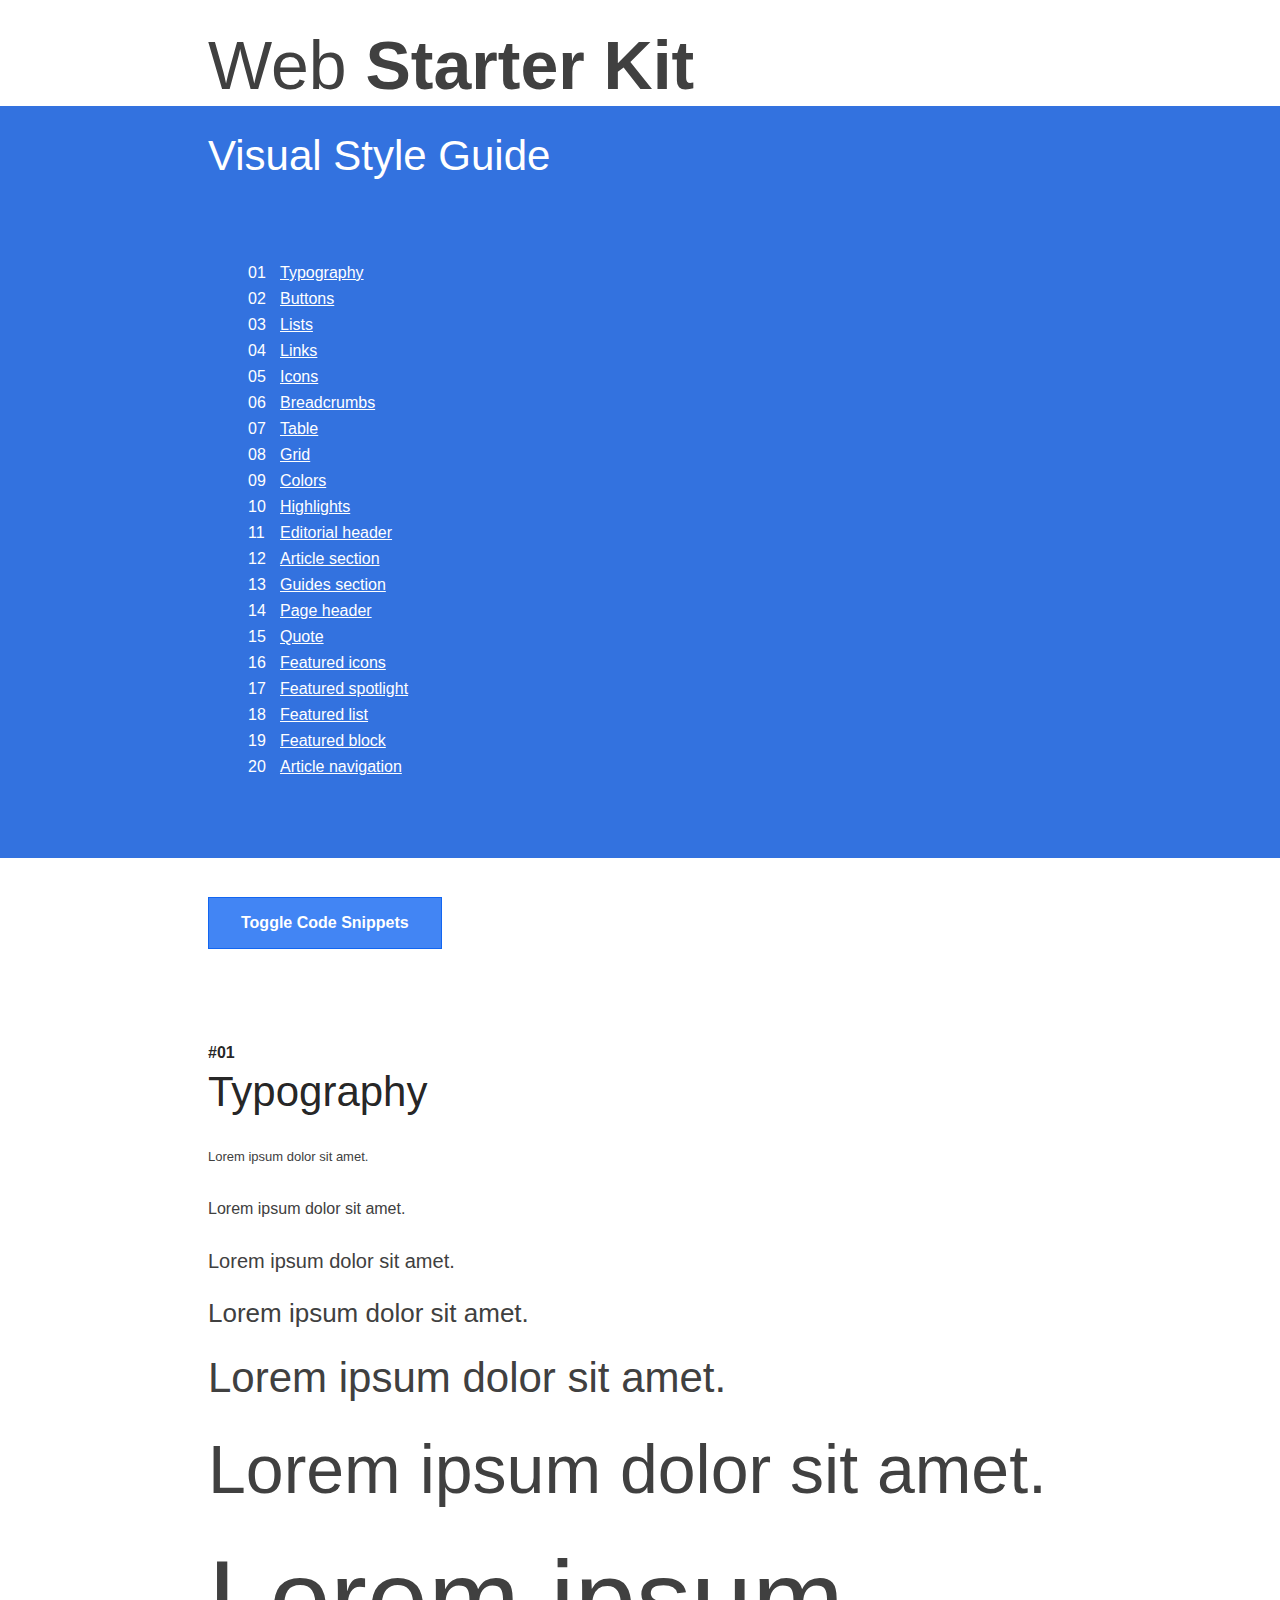
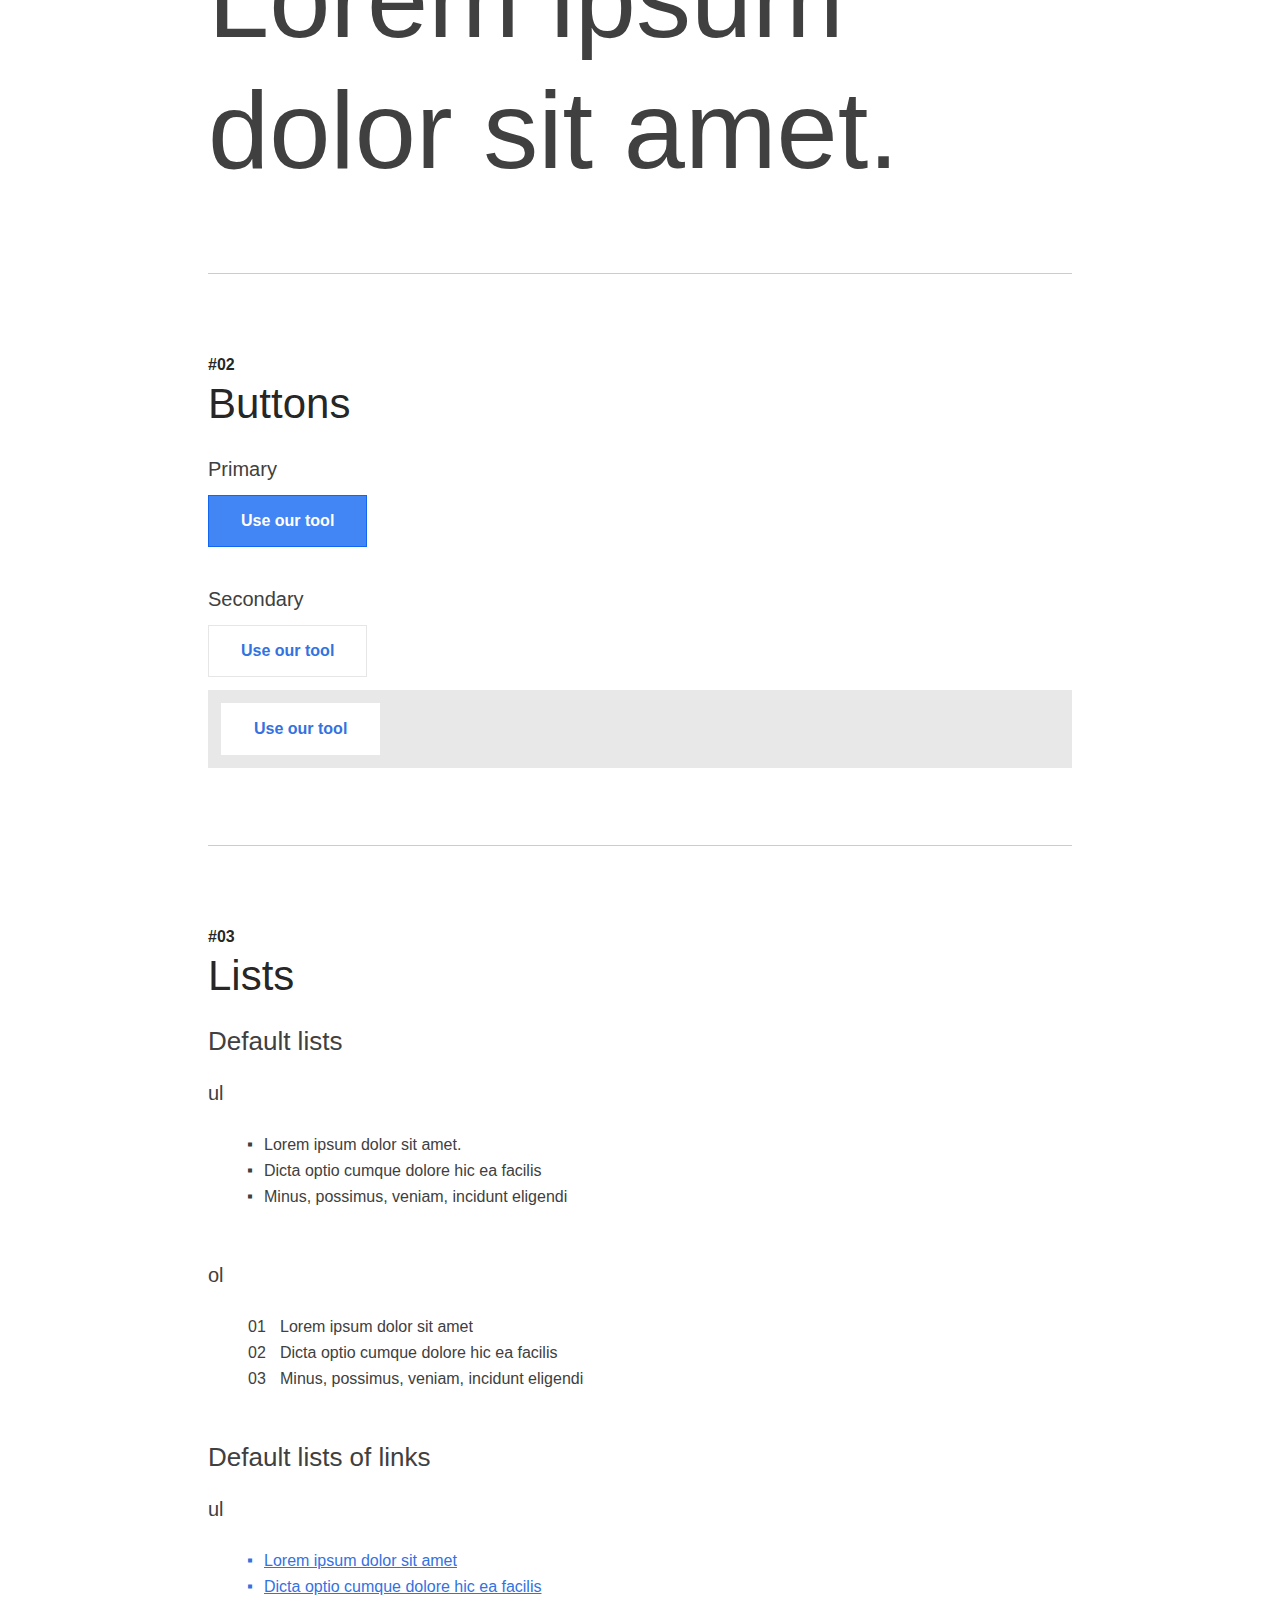
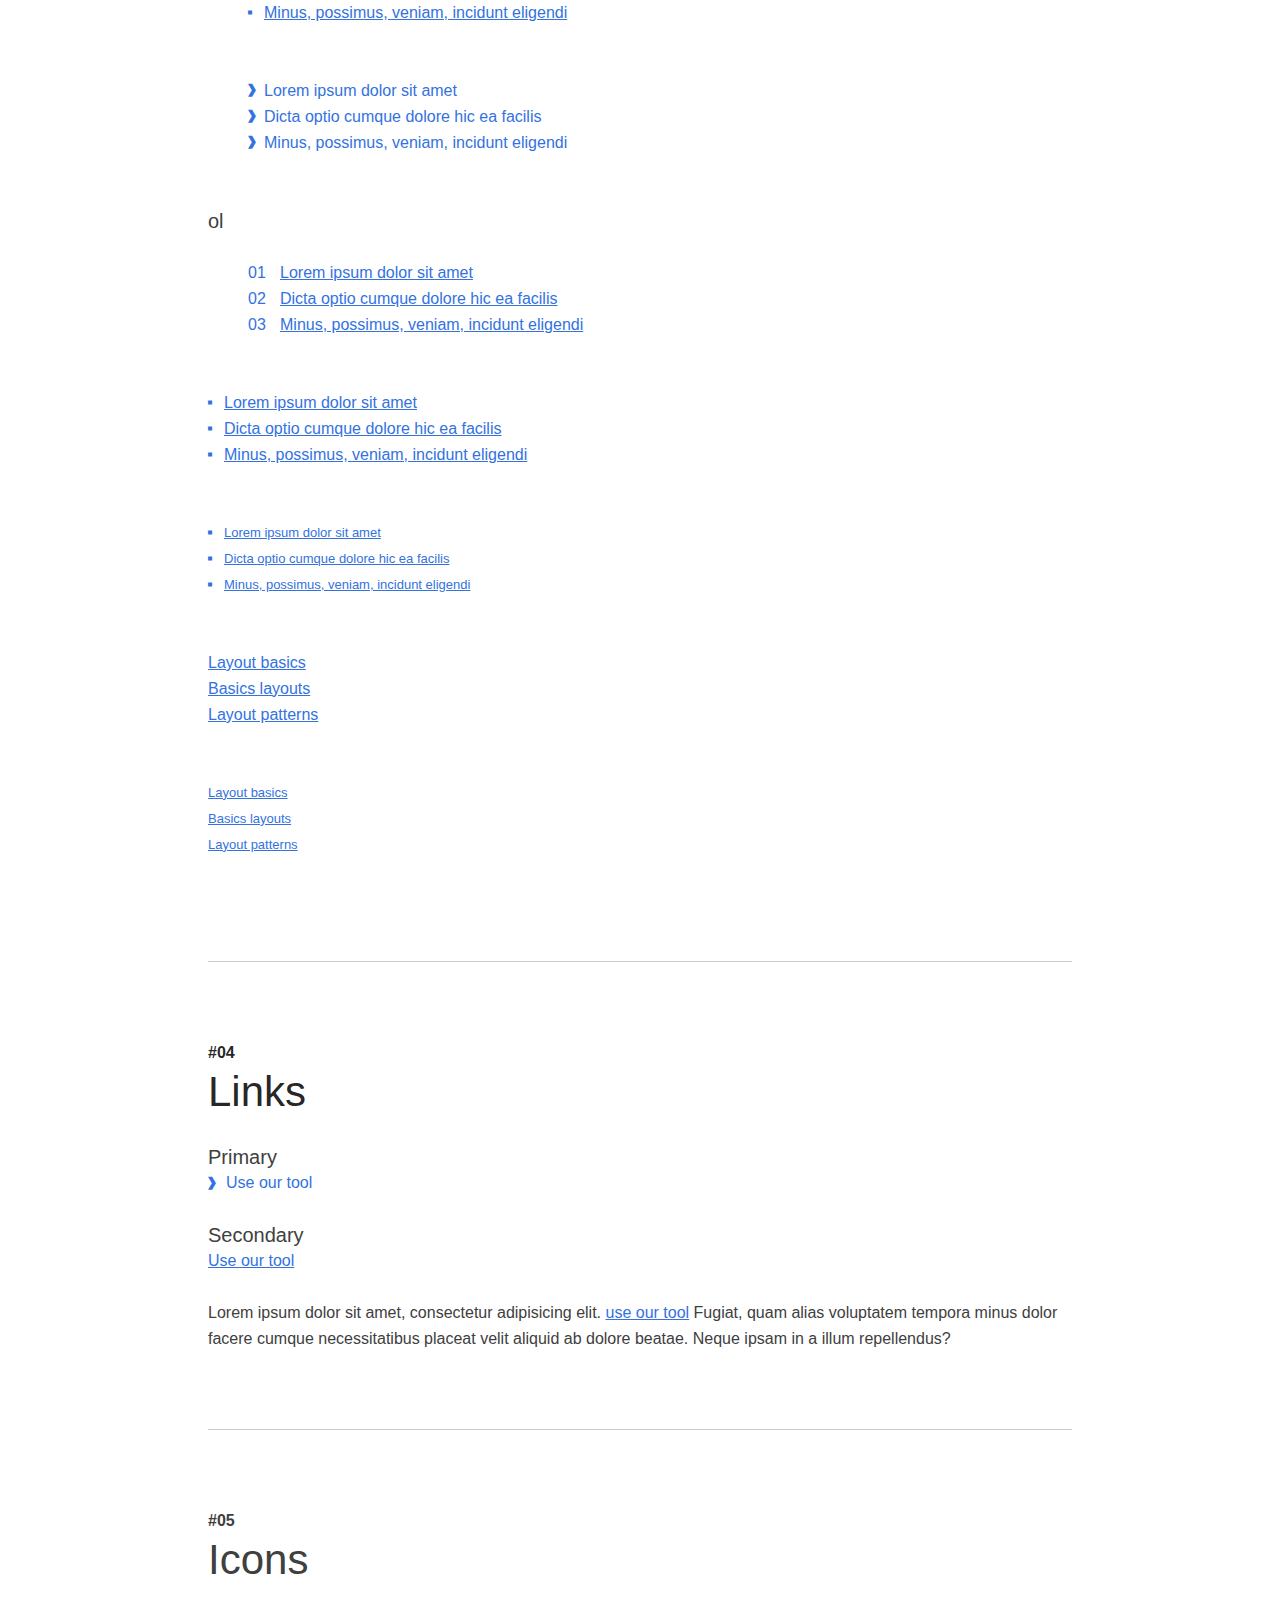
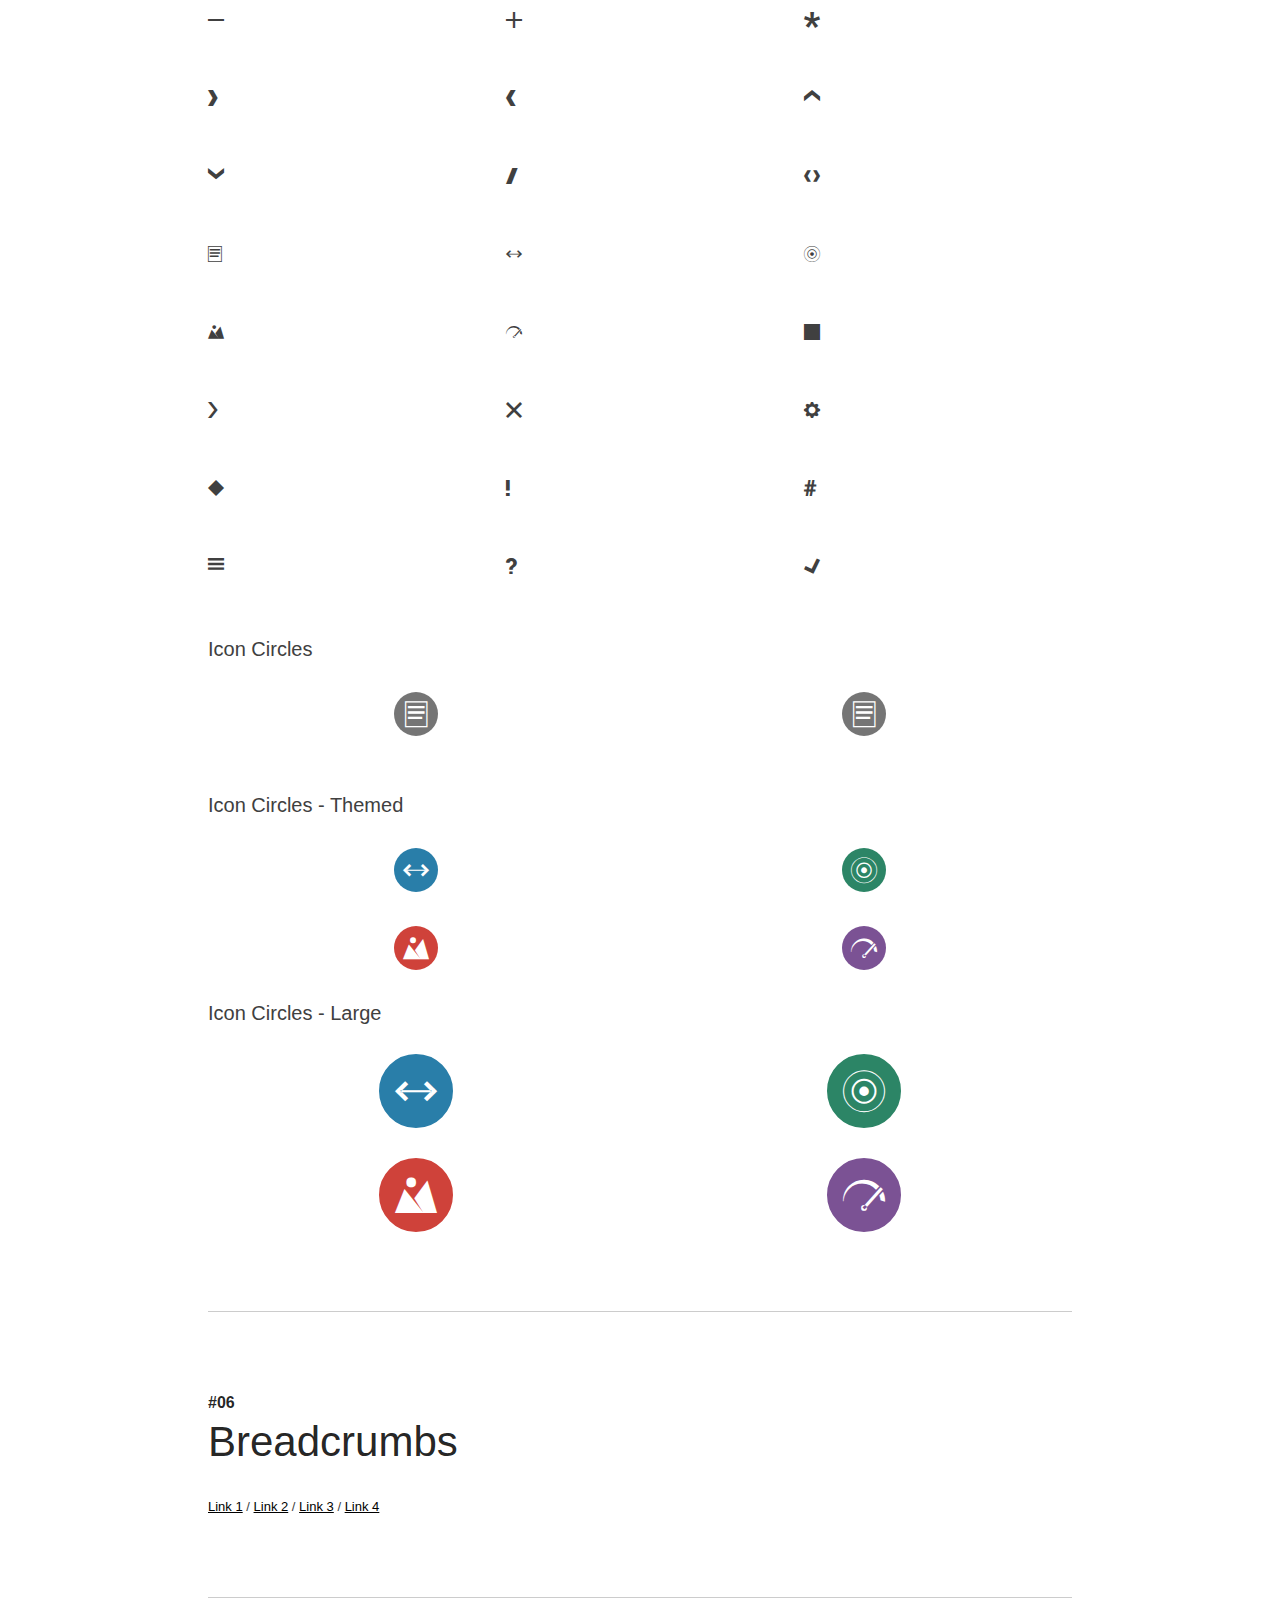
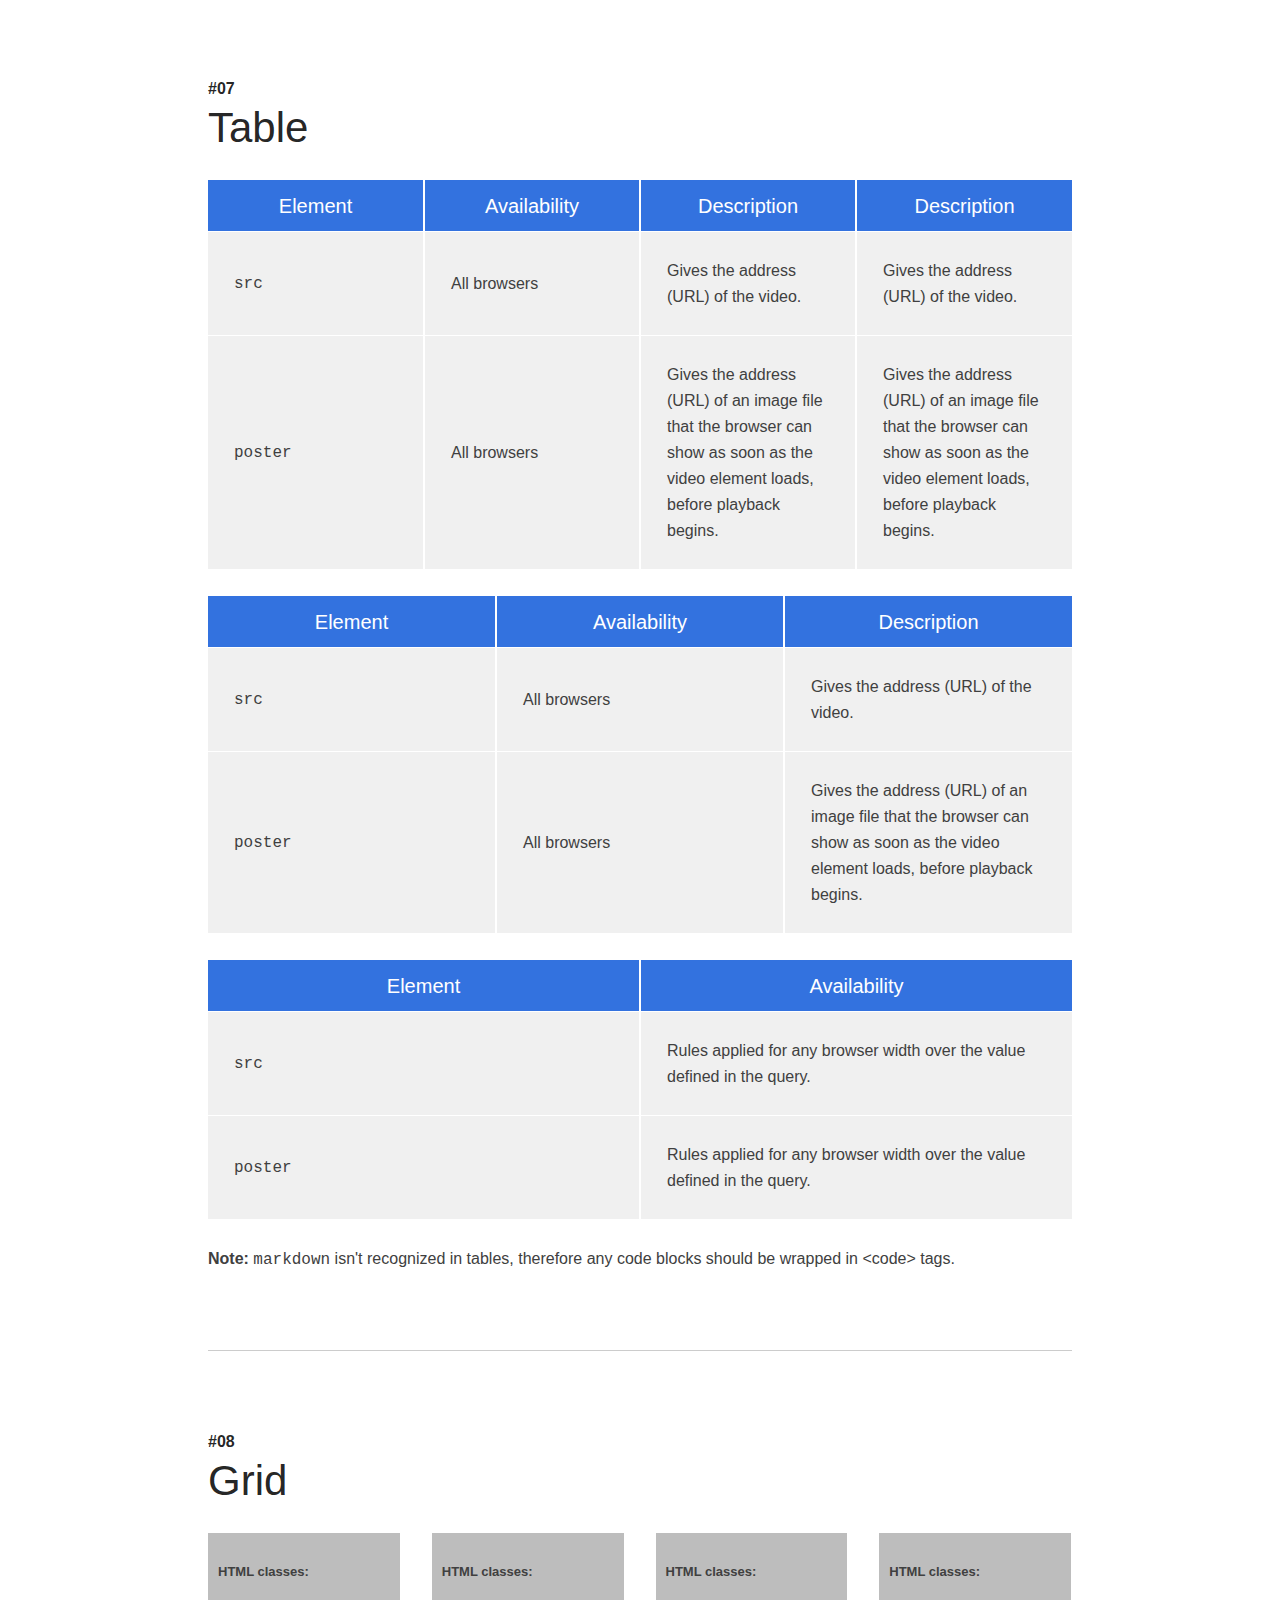
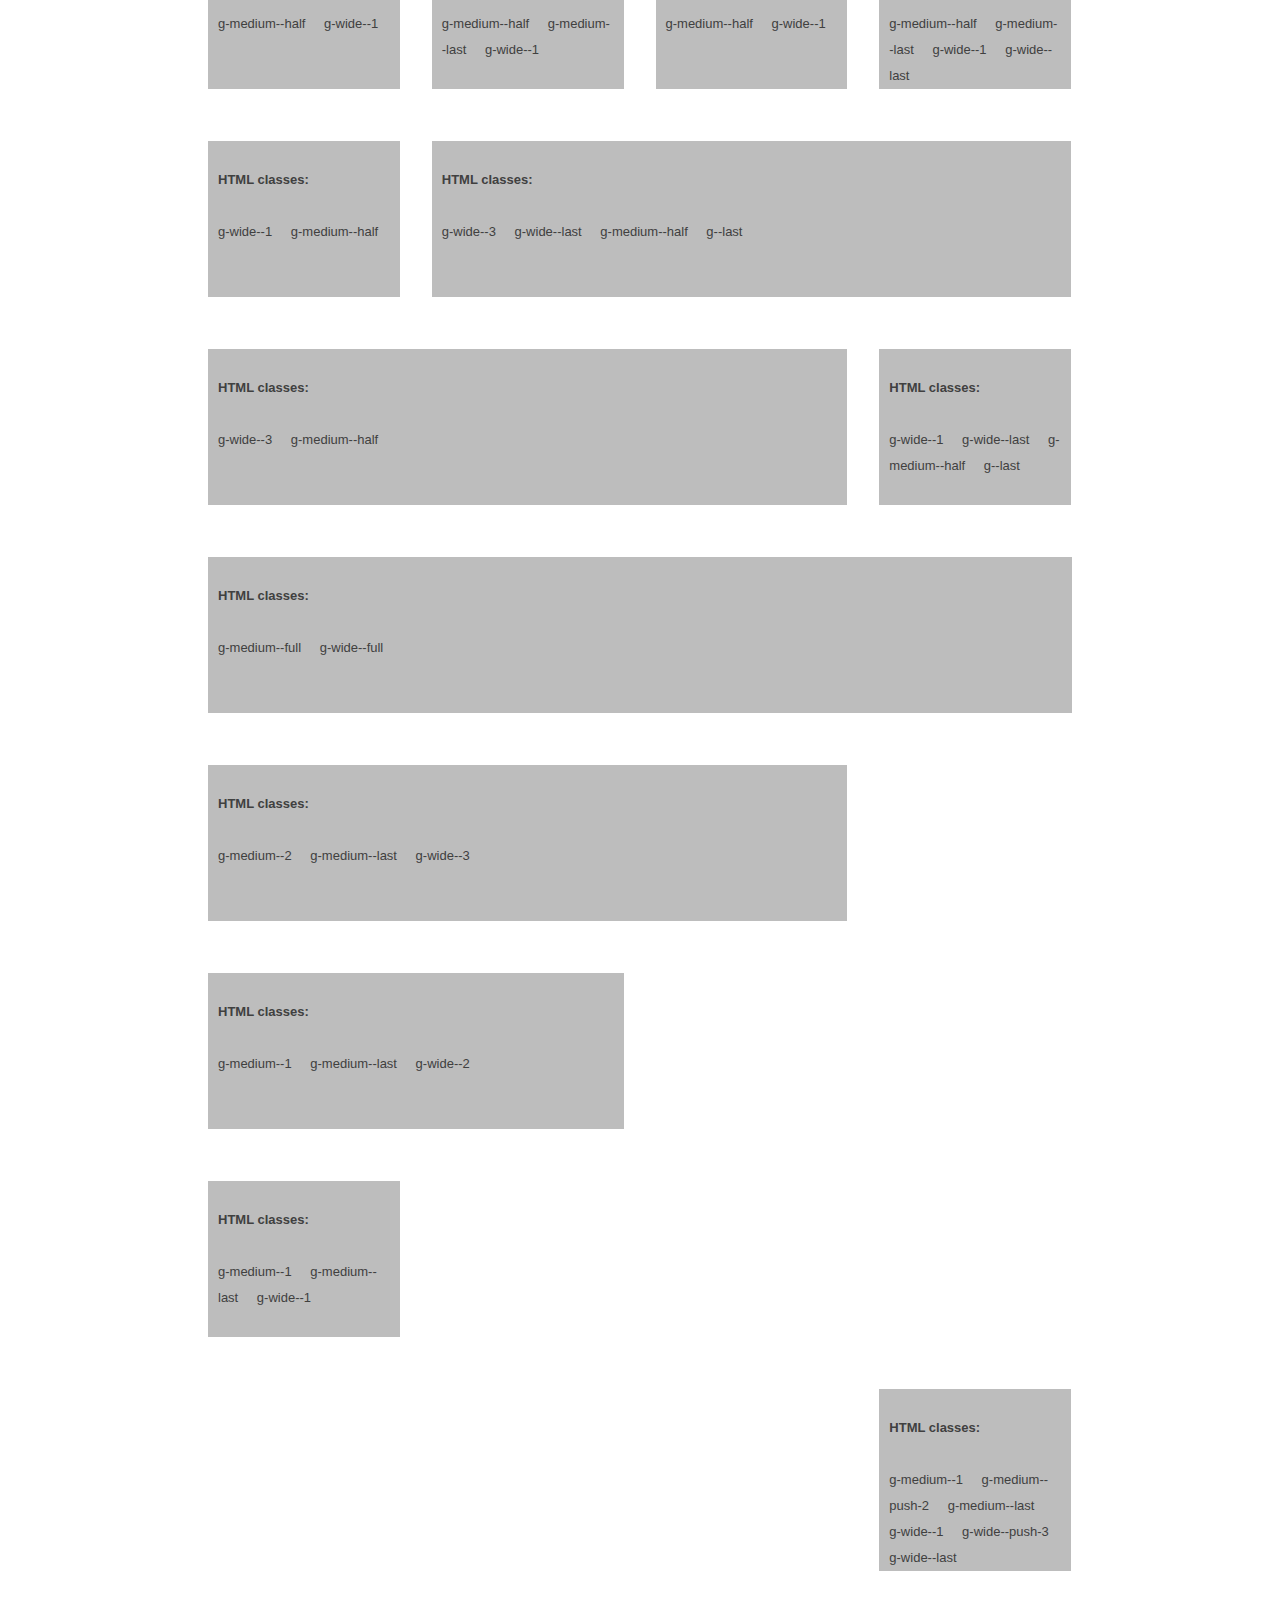
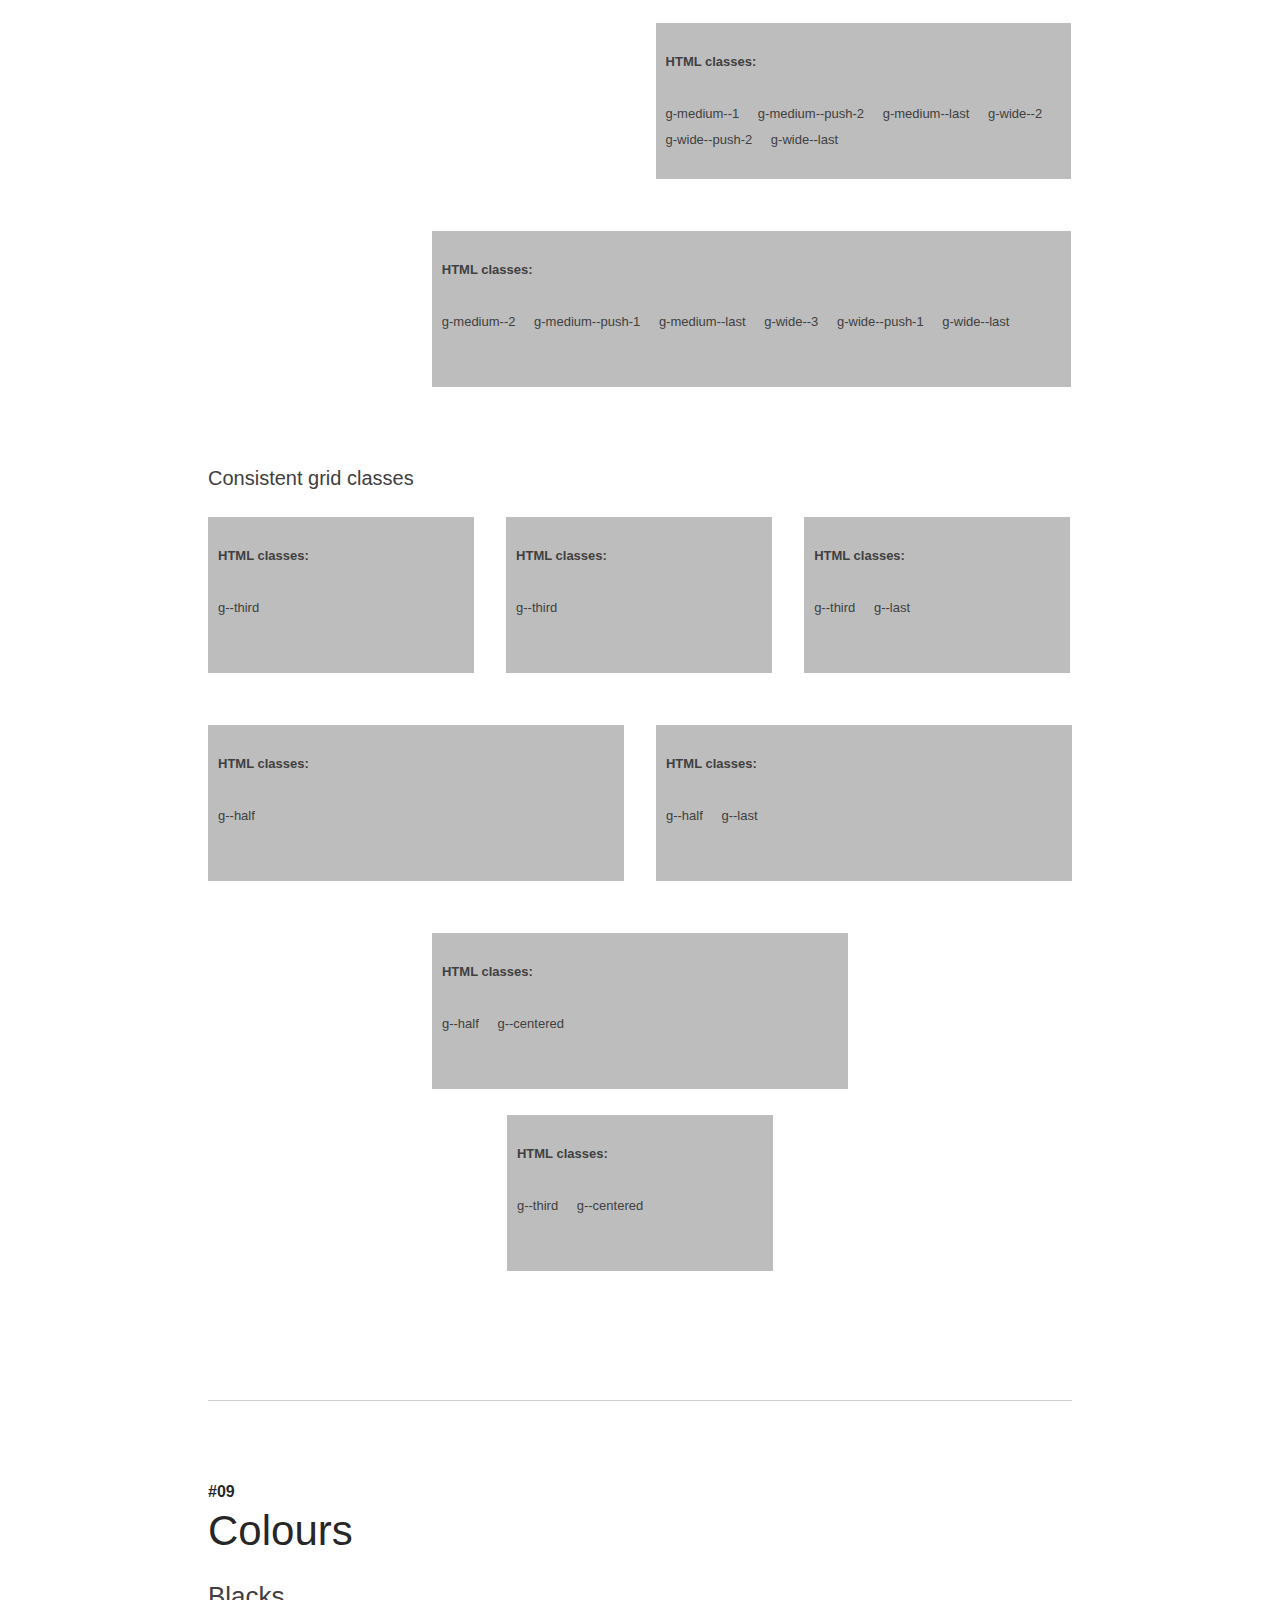
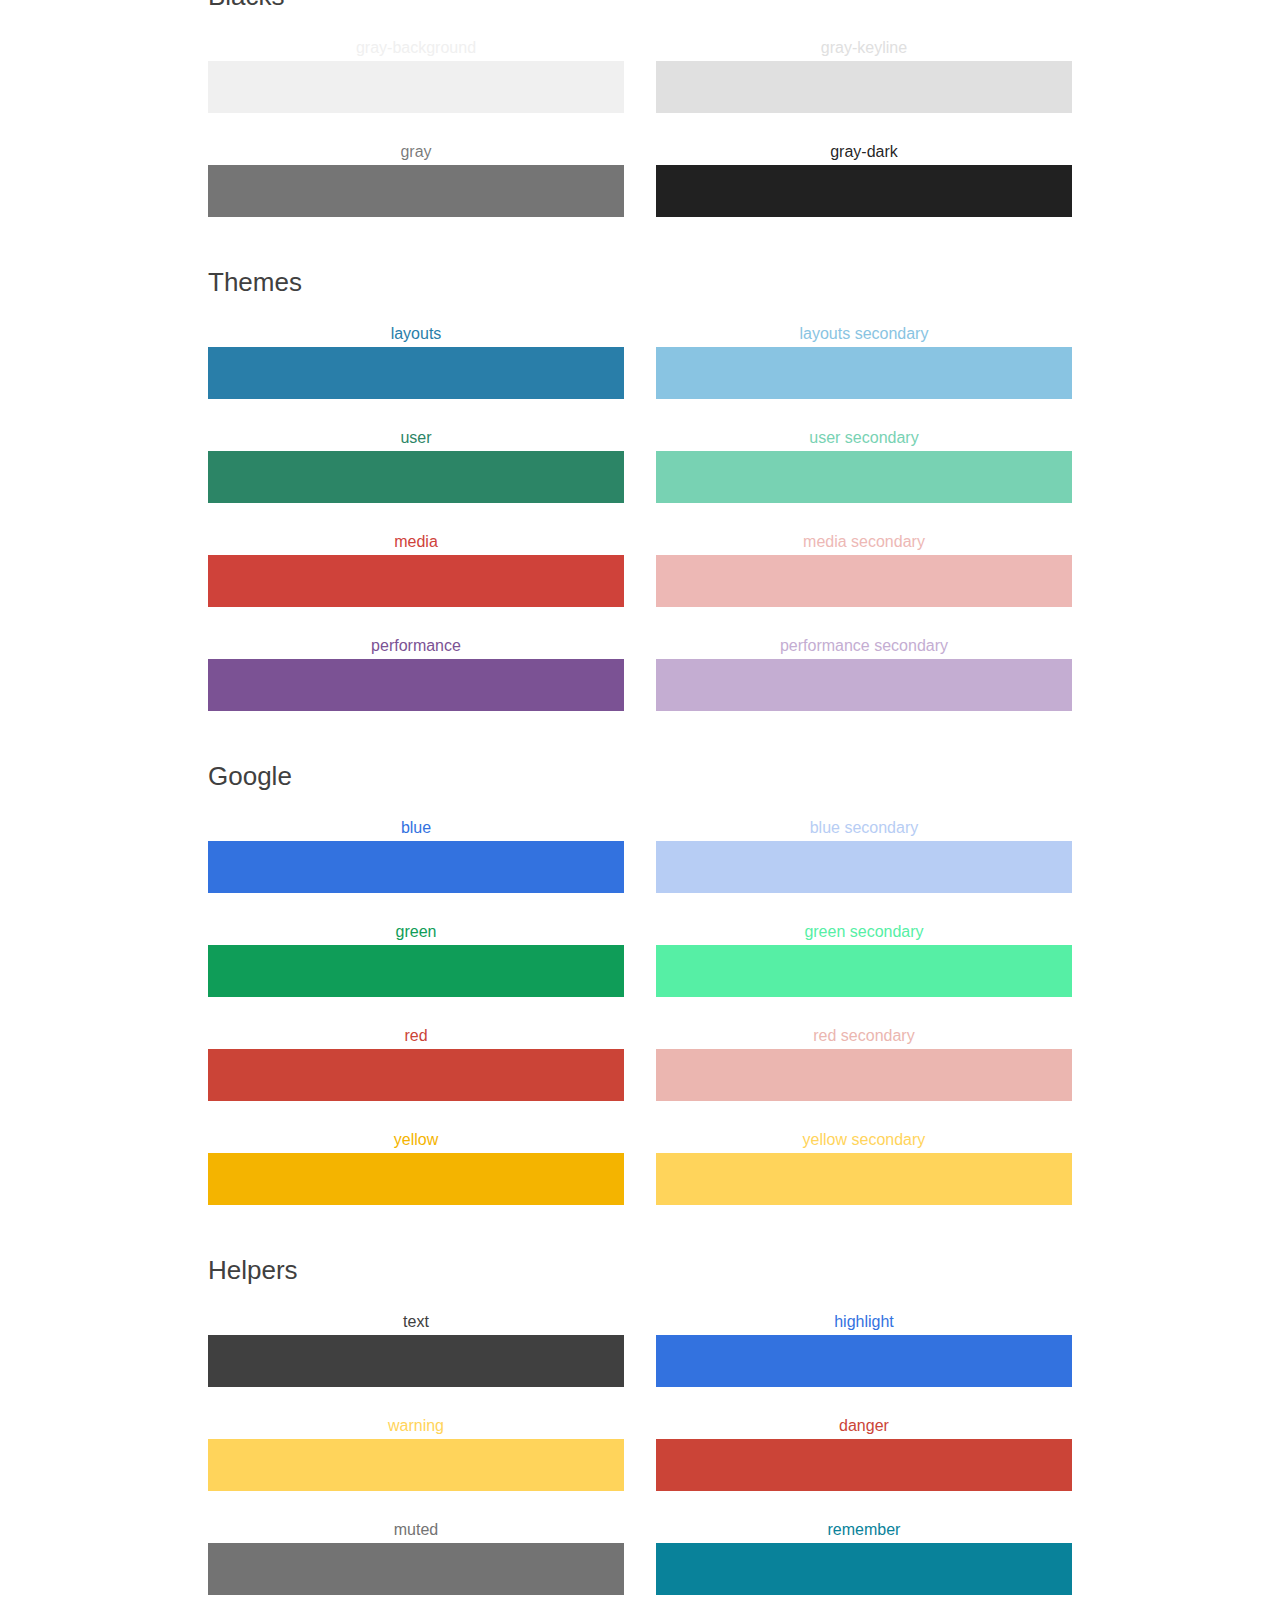
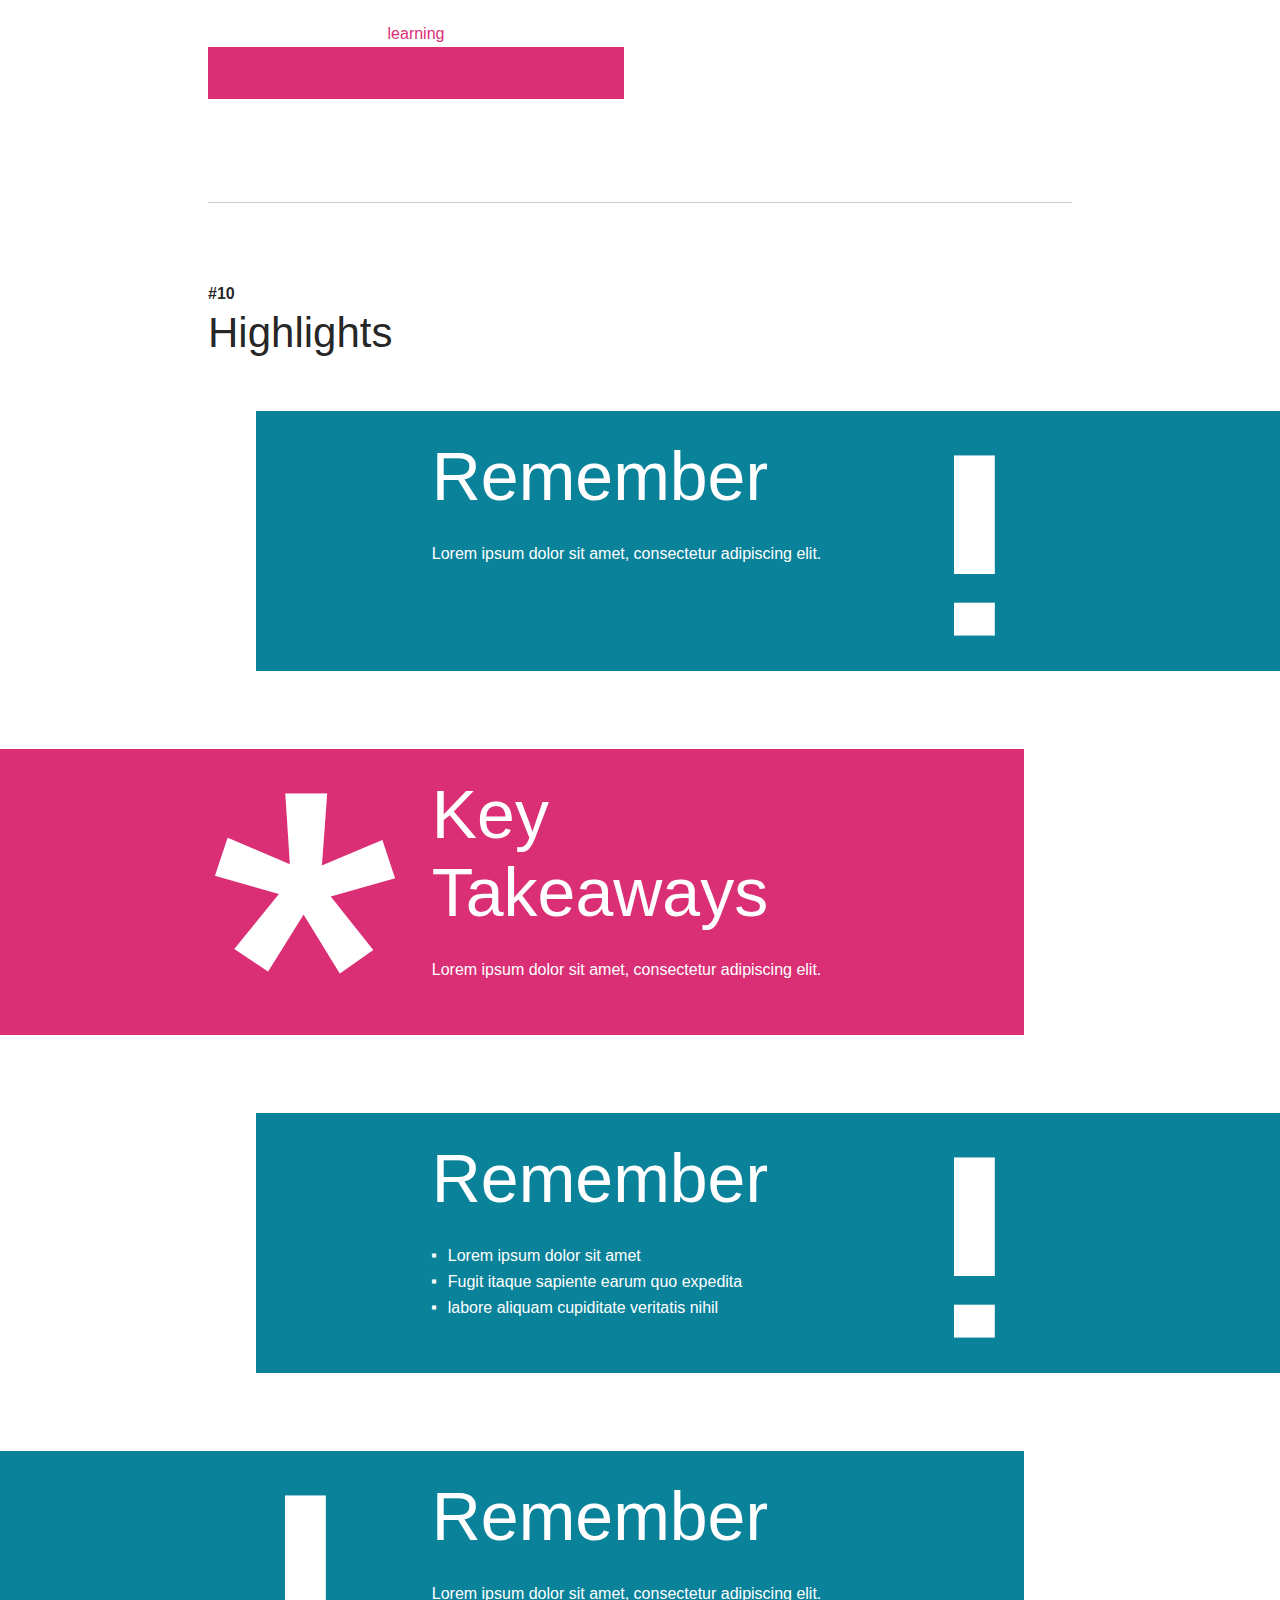
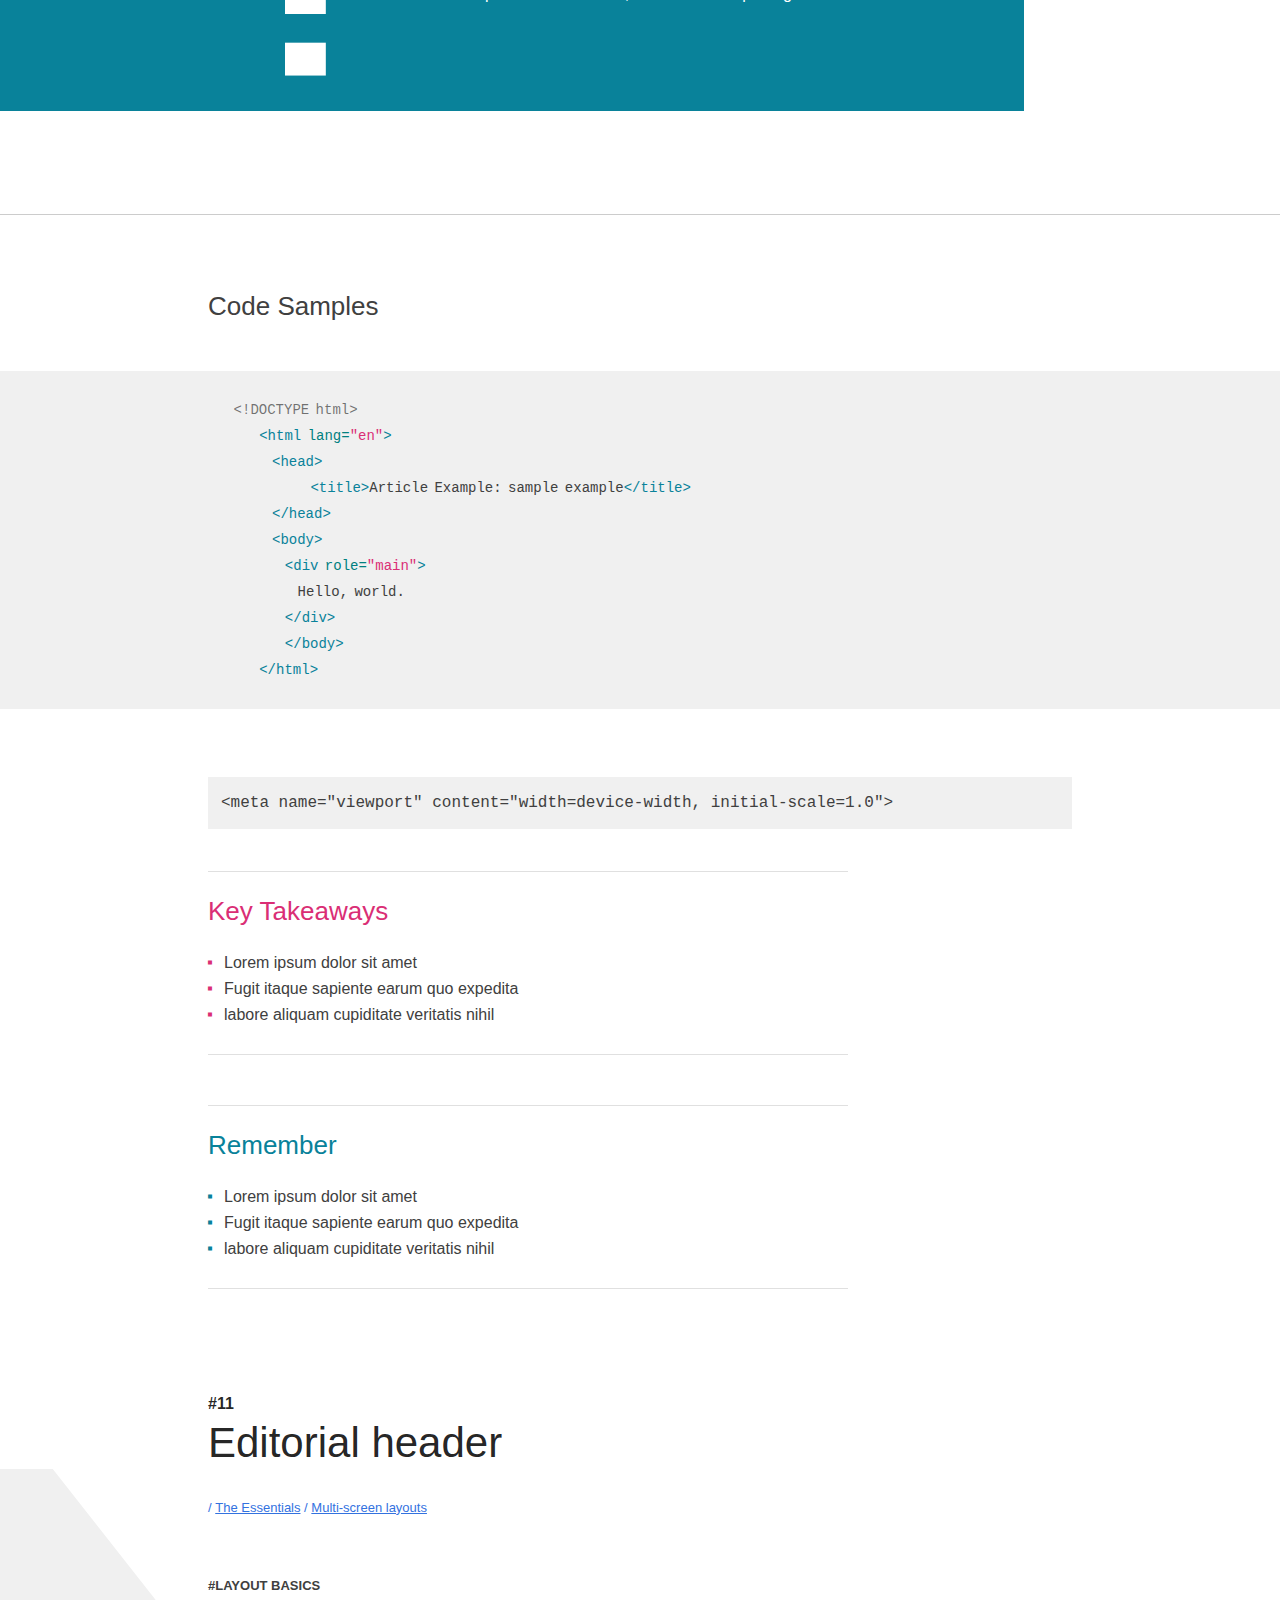
<file: styleguide.html>
<!doctype html><html lang=en class="no-js no-touch" itemscope itemtype=http://schema.org/Article><head><meta charset=utf-8><meta name=description content="Visual style guide used by this site."><meta http-equiv=X-UA-Compatible content="IE=edge"><meta id=viewport name=viewport content="width=device-width, initial-scale=1"><meta itemprop=name content="Visual Style Guide — Web Starter Kit"><meta itemprop=description content="Visual style guide used by this site."><link rel=stylesheet href=styles/components/components.css><title>Visual Style Guide — Web Starter Kit</title><style>
      .auto-gen-code-snippet {
        display: none;
      }
      .auto-gen-code-visible {
        display: block;
      }
    </style></head><body class=page--styleguide><div class=container><h1>Web <strong>Starter Kit</strong></h1></div><div class=summary-header><div class=container><h2 class=summary-header__title>Visual Style Guide</h2><ol class="summary-header__anchor-list  list-links"><li class=summary-header__anchors-item><a href=#typography>Typography</a></li><li class=summary-header__anchors-item><a href=#buttons>Buttons</a></li><li class=summary-header__anchors-item><a href=#lists>Lists</a></li><li class=summary-header__anchors-item><a href=#links>Links</a></li><li class=summary-header__anchors-item><a href=#icons>Icons</a></li><li class=summary-header__anchors-item><a href=#breadcrumbs>Breadcrumbs</a></li><li class=summary-header__anchors-item><a href=#table>Table</a></li><li class=summary-header__anchors-item><a href=#grid>Grid</a></li><li class=summary-header__anchors-item><a href=#colors>Colors</a></li><li class=summary-header__anchors-item><a href=#highlights>Highlights</a></li><li class=summary-header__anchors-item><a href=#editorial-header>Editorial header</a></li><li class=summary-header__anchors-item><a href=#article-section>Article section</a></li><li class=summary-header__anchors-item><a href=#guides-section>Guides section</a></li><li class=summary-header__anchors-item><a href=#page-header>Page header</a></li><li class=summary-header__anchors-item><a href=#quote>Quote</a></li><li class=summary-header__anchors-item><a href=#guides-intro>Featured icons</a></li><li class=summary-header__anchors-item><a href=#featured-spotlight>Featured spotlight</a></li><li class=summary-header__anchors-item><a href=#featured-list>Featured list</a></li><li class=summary-header__anchors-item><a href=#next-lessons>Featured block</a></li><li class=summary-header__anchors-item><a href=#article-navigation>Article navigation</a></li></ol></div></div><div class=container><button id=snippet-toggle class=button--primary>Toggle Code Snippets</button></div><div class=container><a name=typography></a><section class=styleguide__typography><h2 class=subsection-title><strong class=subsection-number>#01</strong> Typography</h2><div class=code-sample><p class=small>Lorem ipsum dolor sit amet.</p></div><div class=code-sample><p class=base>Lorem ipsum dolor sit amet.</p></div><div class=code-sample><p class=medium>Lorem ipsum dolor sit amet.</p></div><div class=code-sample><p class=large>Lorem ipsum dolor sit amet.</p></div><div class=code-sample><p class=xlarge>Lorem ipsum dolor sit amet.</p></div><div class=code-sample><p class=xxlarge>Lorem ipsum dolor sit amet.</p></div><div class=code-sample><p class=huge>Lorem ipsum dolor sit amet.</p></div></section><a name=buttons></a><section class=styleguide__buttons><h2 class=subsection-title><strong class=subsection-number>#02</strong> Buttons</h2><div><h4>Primary</h4><div class=code-sample><a href=#ignore-click class=button--primary>Use our tool</a></div></div><div><h4>Secondary</h4><div><div class=code-sample><a href=#ignore-click class=button--secondary>Use our tool</a></div></div><div class=code-sample><div class=styleguide__inverted-block><a href=#ignore-click class=button--secondary-variation>Use our tool</a></div></div></div></section><a name=lists></a><section class=styleguide__lists><h2 class=subsection-title><strong class=subsection-number>#03</strong> Lists</h2><h3>Default lists</h3><h4>ul</h4><div class=code-sample><ul><li>Lorem ipsum dolor sit amet.</li><li>Dicta optio cumque dolore hic ea facilis</li><li>Minus, possimus, veniam, incidunt eligendi</li></ul></div><h4>ol</h4><div class=code-sample><ol><li>Lorem ipsum dolor sit amet</li><li>Dicta optio cumque dolore hic ea facilis</li><li>Minus, possimus, veniam, incidunt eligendi</li></ol></div><h3>Default lists of links</h3><h4>ul</h4><div class=code-sample><ul class=list-links><li class=list__item><a href=#ignore-click>Lorem ipsum dolor sit amet</a></li><li class=list__item><a href=#ignore-click>Dicta optio cumque dolore hic ea facilis</a></li><li class=list__item><a href=#ignore-click>Minus, possimus, veniam, incidunt eligendi</a></li></ul></div><div class=code-sample><ul class="list-links list-links--primary"><li class=list__item><a href=#ignore-click>Lorem ipsum dolor sit amet</a></li><li class=list__item><a href=#ignore-click>Dicta optio cumque dolore hic ea facilis</a></li><li class=list__item><a href=#ignore-click>Minus, possimus, veniam, incidunt eligendi</a></li></ul></div><h4>ol</h4><div class=code-sample><ol class=list-links><li><a href=#ignore-click>Lorem ipsum dolor sit amet</a></li><li class=current><a href=#ignore-click>Dicta optio cumque dolore hic ea facilis</a></li><li><a href=#ignore-click>Minus, possimus, veniam, incidunt eligendi</a></li></ol></div><div class=code-sample><ol class=list-anchor><li><a href=#ignore-click>Lorem ipsum dolor sit amet</a></li><li><a href=#ignore-click>Dicta optio cumque dolore hic ea facilis</a></li><li><a href=#ignore-click>Minus, possimus, veniam, incidunt eligendi</a></li></ol></div><div class=code-sample><ol class="list-anchor list-small"><li><a href=#ignore-click>Lorem ipsum dolor sit amet</a></li><li><a href=#ignore-click>Dicta optio cumque dolore hic ea facilis</a></li><li><a href=#ignore-click>Minus, possimus, veniam, incidunt eligendi</a></li></ol></div><div class=code-sample><ol class="list-links list-links--secondary"><li><a href=#ignore-click>Layout basics</a></li><li><a href=#ignore-click>Basics layouts</a></li><li><a href=#ignore-click>Layout patterns</a></li></ol></div><div class=code-sample><ol class="list-links list-links--secondary list-small"><li><a href=#ignore-click>Layout basics</a></li><li><a href=#ignore-click>Basics layouts</a></li><li><a href=#ignore-click>Layout patterns</a></li></ol></div></section><a name=links></a><section class=styleguide__links><h2 class=subsection-title><strong class=subsection-number>#04</strong> Links</h2><div><h4>Primary</h4><div class=code-sample><a href=#ignore-click class=cta--primary>Use our tool</a></div></div><div><h4>Secondary</h4><div class=code-sample><a href=#ignore-click class=cta--secondary>Use our tool</a></div></div><div class=code-sample><p>Lorem ipsum dolor sit amet, consectetur adipisicing elit. <a href=#ignore-click class=cta>use our tool</a> Fugiat, quam alias voluptatem tempora minus dolor facere cumque necessitatibus placeat velit aliquid ab dolore beatae. Neque ipsam in a illum repellendus?</p></div></section><a name=icons></a><section class=styleguide__icons><h2 class=styleguide__icons><strong class=subsection-number>#05</strong> Icons</h2><div class=clear><div class=g--third><p><div class=code-sample><i class="icon icon-minus"></i></div></p></div><div class=g--third><p><div class=code-sample><i class="icon icon-plus"></i></div></p></div><div class="g--third g--last"><p><div class=code-sample><i class="icon icon-star"></i></div></p></div><div class=g--third><p><div class=code-sample><i class="icon icon-chevron-right"></i></div></p></div><div class=g--third><p><div class=code-sample><i class="icon icon-chevron-left"></i></div></p></div><div class="g--third g--last"><p><div class=code-sample><i class="icon icon-chevron-up"></i></div></p></div><div class=g--third><p><div class=code-sample><i class="icon icon-chevron-down"></i></div></p></div><div class=g--third><p><div class=code-sample><i class="icon icon-slash"></i></div></p></div><div class="g--third g--last"><p><div class=code-sample><i class="icon icon-google-dev"></i></div></p></div><div class=g--third><p><div class=code-sample><i class="icon icon-lessons"></i></div></p></div><div class=g--third><p><div class=code-sample><i class="icon icon-multi-device-layouts"></i></div></p></div><div class="g--third g--last"><p><div class=code-sample><i class="icon icon-user-input"></i></div></p></div><div class=g--third><p><div class=code-sample><i class="icon icon-introduction-to-media"></i></div></p></div><div class=g--third><p><div class=code-sample><i class="icon icon-performance"></i></div></p></div><div class="g--third g--last"><p><div class=code-sample><i class="icon icon-bullet"></i></div></p></div><div class=g--third><p><div class=code-sample><i class="icon icon-chevron-large"></i></div></p></div><div class=g--third><p><div class=code-sample><i class="icon icon-close"></i></div></p></div><div class="g--third g--last"><p><div class=code-sample><i class="icon icon-cog"></i></div></p></div><div class=g--third><p><div class=code-sample><i class="icon icon-diamond"></i></div></p></div><div class=g--third><p><div class=code-sample><i class="icon icon-exclamation"></i></div></p></div><div class="g--third g--last"><p><div class=code-sample><i class="icon icon-hash"></i></div></p></div><div class=g--third><p><div class=code-sample><i class="icon icon-menu"></i></div></p></div><div class=g--third><p><div class=code-sample><i class="icon icon-question"></i></div></p></div><div class="g--third g--last"><p><div class=code-sample><i class="icon icon-tick"></i></div></p></div></div><h4>Icon Circles</h4><div class=clear><div class=g--half><p><div class=code-sample><span class=icon-circle><i class="icon icon-lessons"></i></span></div></p></div><div class="g--half g--last"><p><div class=code-sample><span class=icon-circle><i class="icon icon-lessons"></i></span></div></p></div></div><h4>Icon Circles - Themed</h4><div class=clear><div class=g--half><div class=code-sample><p class=theme--multi-device-layouts><span class="icon-circle themed--background"><i class="icon icon-multi-device-layouts"></i></span></p></div></div><div class="g--half g--last"><div class=code-sample><p class=theme--user-input><span class="icon-circle themed--background"><i class="icon icon-user-input"></i></span></p></div></div><div class=g--half><div class=code-sample><p class=theme--introduction-to-media><span class="icon-circle themed--background"><i class="icon icon-introduction-to-media"></i></span></p></div></div><div class="g--half g--last"><div class=code-sample><p class=theme--performance><span class="icon-circle themed--background"><i class="icon icon-performance"></i></span></p></div></div></div><h4>Icon Circles - Large</h4><div class=clear><div class=g--half><div class=code-sample><p class=theme--multi-device-layouts><span class="icon-circle--large themed--background"><i class="icon icon-multi-device-layouts"></i></span></p></div></div><div class="g--half g--last"><div class=code-sample><p class=theme--user-input><span class="icon-circle--large themed--background"><i class="icon icon-user-input"></i></span></p></div></div><div class=g--half><div class=code-sample><p class=theme--introduction-to-media><span class="icon-circle--large themed--background"><i class="icon icon-introduction-to-media"></i></span></p></div></div><div class="g--half g--last"><div class=code-sample><p class=theme--performance><span class="icon-circle--large themed--background"><i class="icon icon-performance"></i></span></p></div></div></div></section><a name=breadcrumbs></a><section class=styleguide__breadcrumb><h2 class=subsection-title><strong class=subsection-number>#06</strong> Breadcrumbs</h2><div class=code-sample><nav class=breadcrumbs><p><a href=#ignore-click class=breadcrumbs__link>Link 1</a> / <a href=#ignore-click class=breadcrumbs__link>Link 2</a> / <a href=#ignore-click class=breadcrumbs__link>Link 3</a> / <a href=#ignore-click class=breadcrumbs__link>Link 4</a></p></nav></div></section><a name=table></a><section class=styleguide__table><h2 class=subsection-title><strong class=subsection-number>#07</strong> Table</h2><div class=code-sample><table class=table-4><colgroup><col span=1><col span=1><col span=1><col span=1></colgroup><thead><tr><th>Element</th><th>Availability</th><th>Description</th><th>Description</th></tr></thead><tbody><tr><td data-th=element><code>src</code></td><td data-th=availability>All browsers</td><td data-th=description>Gives the address (URL) of the video.</td><td data-th=description>Gives the address (URL) of the video.</td></tr><tr><td data-th=element><code>poster</code></td><td data-th=availability>All browsers</td><td data-th=description>Gives the address (URL) of an image file that the browser can show as soon as the video element loads, before playback begins.</td><td data-th=description>Gives the address (URL) of an image file that the browser can show as soon as the video element loads, before playback begins.</td></tr></tbody></table></div><div class=code-sample><table class=table-3><colgroup><col span=1><col span=1><col span=1></colgroup><thead><tr><th>Element</th><th>Availability</th><th>Description</th></tr></thead><tbody><tr><td data-th=element><code>src</code></td><td data-th=availability>All browsers</td><td data-th=description>Gives the address (URL) of the video.</td></tr><tr><td data-th=element><code>poster</code></td><td data-th=availability>All browsers</td><td data-th=description>Gives the address (URL) of an image file that the browser can show as soon as the video element loads, before playback begins.</td></tr></tbody></table></div><div class=code-sample><table class=table-2><colgroup><col span=1><col span=1></colgroup><thead><tr><th>Element</th><th>Availability</th></tr></thead><tbody><tr><td data-th=element><code>src</code></td><td data-th=availability>Rules applied for any browser width over the value defined in the query.</td></tr><tr><td data-th=element><code>poster</code></td><td data-th=availability>Rules applied for any browser width over the value defined in the query.</td></tr></tbody></table></div><p><b>Note:</b> <code>markdown</code> isn't recognized in tables, therefore any code blocks should be wrapped in &lt;code&gt; tags.</p></section><a name=grid></a><section class=styleguide__grid><h2 class=subsection-title><strong class=subsection-number>#08</strong> Grid</h2><div class="clear demo"><div class=code-sample><div class="g-medium--half g-wide--1"></div><div class="g-medium--half g-medium--last g-wide--1"></div><div class="g-medium--half g-wide--1"></div><div class="g-medium--half g-medium--last g-wide--1 g-wide--last"></div></div></div><div class="clear demo"><div class=code-sample><div class="g-wide--1 g-medium--half"></div><div class="g-wide--3 g-wide--last g-medium--half g--last"></div></div></div><div class="clear demo"><div class=code-sample><div class="g-wide--3 g-medium--half"></div><div class="g-wide--1 g-wide--last g-medium--half g--last"></div></div></div><div class="clear demo"><div class=code-sample><div class="g-medium--full g-wide--full"></div></div></div><div class="clear demo"><div class=code-sample><div class="g-medium--2 g-medium--last g-wide--3"></div></div></div><div class="clear demo"><div class=code-sample><div class="g-medium--1 g-medium--last g-wide--2"></div></div></div><div class="clear demo"><div class=code-sample><div class="g-medium--1 g-medium--last g-wide--1"></div></div></div><div class="clear demo"><div class=code-sample><div class="g-medium--1 g-medium--push-2 g-medium--last g-wide--1 g-wide--push-3 g-wide--last"></div></div></div><div class="clear demo"><div class=code-sample><div class="g-medium--1 g-medium--push-2 g-medium--last g-wide--2 g-wide--push-2 g-wide--last"></div></div></div><div class="clear demo"><div class=code-sample><div class="g-medium--2 g-medium--push-1 g-medium--last g-wide--3 g-wide--push-1 g-wide--last"></div></div></div><h4>Consistent grid classes</h4><div class="clear demo"><div class=code-sample><div class=g--third></div><div class=g--third></div><div class="g--third g--last"></div></div></div><div class="clear demo"><div class=code-sample><div class=g--half></div><div class="g--half g--last"></div></div></div><div class="clear demo"><div class=code-sample><div class="g--half g--centered"></div><div class="g--third g--centered"></div></div></div></section><a name=colors></a><section class=styleguide__colors><h2 class=subsection-title><strong class=subsection-number>#09</strong> Colours</h2><h3>Blacks</h3><div class=code-sample><ul class="styleguide__color-list list--reset clear"><li class="color--gray-background g--half">gray-background</li><li class="color--gray-keyline g--half g--last">gray-keyline</li><li class="color--gray g--half">gray</li><li class="color--gray-dark g--half g--last">gray-dark</li></ul></div><h3>Themes</h3><div class=code-sample><ul class="styleguide__color-list list--reset clear"><li class="color--layouts g--half">layouts</li><li class="color--layouts-secondary g--half g--last">layouts secondary</li><li class="color--user g--half">user</li><li class="color--user-secondary g--half g--last">user secondary</li><li class="color--media g--half">media</li><li class="color--media-secondary g--half g--last">media secondary</li><li class="color--performance g--half">performance</li><li class="color--performance-secondary g--half g--last">performance secondary</li></ul></div><h3>Google</h3><div class=code-sample><ul class="styleguide__color-list list--reset clear"><li class="color--blue g--half">blue</li><li class="color--blue-secondary g--half g--last">blue secondary</li><li class="color--green g--half">green</li><li class="color--green-secondary g--half g--last">green secondary</li><li class="color--red g--half">red</li><li class="color--red-secondary g--half g--last">red secondary</li><li class="color--yellow g--half">yellow</li><li class="color--yellow-secondary g--half g--last">yellow secondary</li></ul></div><h3>Helpers</h3><div class=code-sample><ul class="styleguide__color-list list--reset clear"><li class="color--text g--half">text</li><li class="color--highlight g--half g--last">highlight</li><li class="color--warning g--half">warning</li><li class="color--danger g--half g--last">danger</li><li class="color--muted g--half">muted</li><li class="color--remember g--half g--last">remember</li><li class="color--learning g--half">learning</li></ul></div></section></div><div class=container><a name=highlights></a><h2 class=subsection-title><strong class=subsection-number>#10</strong> Highlights</h2></div><section class=styleguide__highlights><div class=code-sample><div class="highlight-module  highlight-module--right   highlight-module--remember"><div class="highlight-module__container  icon-exclamation "><div class="highlight-module__content   g-wide--push-1 g-wide--pull-1  g-medium--pull-1   "><p class=highlight-module__title>Remember</p><p class=highlight-module__text>Lorem ipsum dolor sit amet, consectetur adipiscing elit.</p></div></div></div></div><div class=code-sample><div class="highlight-module  highlight-module--left   highlight-module--learning  "><div class="highlight-module__container  icon-star "><div class="highlight-module__content   g-wide--push-1 g-wide--pull-1  g-medium--push-1   "><p class=highlight-module__title>Key Takeaways</p><p class=highlight-module__text>Lorem ipsum dolor sit amet, consectetur adipiscing elit.</p></div></div></div></div><div class=code-sample><div class="highlight-module  highlight-module--right   highlight-module--remember  "><div class="highlight-module__container  icon-exclamation "><div class="highlight-module__content   g-wide--push-1 g-wide--pull-1  g-medium--pull-1   "><p class=highlight-module__title>Remember</p><ul class=highlight-module__list><li>Lorem ipsum dolor sit amet</li><li>Fugit itaque sapiente earum quo expedita</li><li>labore aliquam cupiditate veritatis nihil</li></ul></div></div></div></div><div class=code-sample><div class="highlight-module  highlight-module--left   highlight-module--remember  "><div class="highlight-module__container  icon-exclamation "><div class="highlight-module__content   g-wide--push-1 g-wide--pull-1  g-medium--push-1   "><p class=highlight-module__title>Remember</p><p class=highlight-module__text>Lorem ipsum dolor sit amet, consectetur adipiscing elit.</p></div></div></div></div></section><div class=container><h3>Code Samples</h3></div><div class=code-sample><div class="highlight-module highlight-module--code highlight-module--right"><div class=highlight-module__container><code class=html><div class=highlight><pre>    <span class=cp>&lt;!DOCTYPE html&gt;</span>
        <span class=nt>&lt;html</span> <span class=na>lang=</span><span class=s>&quot;en&quot;</span><span class=nt>&gt;</span>
          <span class=nt>&lt;head&gt;</span>
                <span class=nt>&lt;title&gt;</span>Article Example: sample example<span class=nt>&lt;/title&gt;</span>
          <span class=nt>&lt;/head&gt;</span>
          <span class=nt>&lt;body&gt;</span>
            <span class=nt>&lt;div</span> <span class=na>role=</span><span class=s>&quot;main&quot;</span><span class=nt>&gt;</span>
              Hello, world.
            <span class=nt>&lt;/div&gt;</span>
            <span class=nt>&lt;/body&gt;</span>
        <span class=nt>&lt;/html&gt;</span>
    </pre></div></code></div></div></div><div class=container><div class=code-sample><pre><code class=html>&lt;meta name=&quot;viewport&quot; content=&quot;width=device-width, initial-scale=1.0&quot;&gt;</code></pre></div></div><div class=code-sample><div class="highlight-module  highlight-module--left   highlight-module--learning   highlight-module--inline "><div class="highlight-module__container  icon-star "><div class="highlight-module__content   g-wide--pull-1  "><p class=highlight-module__title>Key Takeaways</p><ul class=highlight-module__list><li>Lorem ipsum dolor sit amet</li><li>Fugit itaque sapiente earum quo expedita</li><li>labore aliquam cupiditate veritatis nihil</li></ul></div></div></div></div><div class=code-sample><div class="highlight-module  highlight-module--right   highlight-module--remember   highlight-module--inline "><div class="highlight-module__container  icon-exclamation "><div class="highlight-module__content   g-wide--pull-1  "><p class=highlight-module__title>Remember</p><ul class=highlight-module__list><li>Lorem ipsum dolor sit amet</li><li>Fugit itaque sapiente earum quo expedita</li><li>labore aliquam cupiditate veritatis nihil</li></ul></div></div></div></div><div class=container><a name=editorial-header></a><h2 class=subsection-title><strong class=subsection-number>#11</strong> Editorial header</h2></div><div class=code-sample><section class=styleguide__editorial-header><div class=editorial-header><div class=container><nav class=breadcrumbs><p>/ <a href=#ignore-click class=breadcrumbs__link>The Essentials</a> / <a href=#ignore-click class=breadcrumbs__link>Multi-screen layouts</a></p></nav><h1 class="tag editorial-header__title">Layout Basics</h1><h2 class=editorial-header__subtitle>What is the viewport?</h2><p class="editorial-header__excerpt g-wide--pull-1">Lorem ipsum dolor sit amet, consectetur adipiscing elit. Sed vitae varius augue, eu varius dolor. Sed vitae varius augue, eu varius dolor.</p><p class=g-wide--pull-1>Lorem ipsum dolor sit amet, consectetur adipiscing elit. Sed vitae varius augue, eu varius dolor. Donec augue diam, scelerisque eget lectus in, posuere aliquet mi. Pellentesque suscipit nisl gravida sem tincidunt, id blandit turpis commodo.</p><div class=toc><p class=toc__title>In this lesson</p><ol class="toc__list list-anchor" id=toc><li><a href=#ignore-click>Lorem ipsum dolor sit amet</a></li><li class=current><a href=#ignore-click>Dicta optio cumque dolore hic ea facilis</a></li><li><a href=#ignore-click>Minus, possimus, veniam, incidunt eligendi</a></li><li><a href=#ignore-click>Lorem ipsum dolor sit amet</a></li><li><a href=#ignore-click>Dicta optio cumque dolore hic ea facilis</a></li><li><a href=#ignore-click>Minus, possimus, veniam, incidunt eligendi</a></li></ol></div></div></div></section></div><div class=container><a name=article-section></a><h2 class=subsection-title><strong class=subsection-number>#12</strong> Article section</h2></div><div class=code-sample><section class=styleguide__articles-section><div class=articles-section><div class=container><p class=articles-count>4 guides</p><ol class=articles-list><li class=articles-list__item><h3 class=xlarge><a href=#ignore-click>Layout basics</a></h3><p class="g-wide--push-1 g-wide--pull-1">Lorem ipsum dolor sit amet, consectetur adipisicing elit. Asperiores, distinctio blanditiis quos porro harum nemo.</p><a href=#ignore-click class=cta--primary>See all lessons</a></li><li class=articles-list__item><h3 class=xlarge><a href=#ignore-click>Basic layouts</a></h3><p class="g-wide--push-1 g-wide--pull-1">Lorem ipsum dolor sit amet, consectetur adipisicing elit. Asperiores, distinctio blanditiis quos porro harum nemo.</p><a href=#ignore-click class=cta--primary>See all lessons</a></li><li class=articles-list__item><h3 class=xlarge><a href=#ignore-click>Layout patterns</a></h3><p class="g-wide--push-1 g-wide--pull-1">Lorem ipsum dolor sit amet, consectetur adipisicing elit. Asperiores, distinctio blanditiis quos porro harum nemo.</p><a href=#ignore-click class=cta--primary>See all lessons</a></li><li class=articles-list__item><h3 class=xlarge><a href=#ignore-click>UI Elements</a></h3><p class="g-wide--push-1 g-wide--pull-1">Lorem ipsum dolor sit amet, consectetur adipisicing elit. Asperiores, distinctio blanditiis quos porro harum nemo.</p><a href=#ignore-click class=cta--primary>See all lessons</a></li></ol></div></div></section></div><div class=container><a name=guides-section></a><h2 class=subsection-title><strong class=subsection-number>#13</strong> Guides section</h2></div><div class=code-sample><section class=styleguide__guides-section><div class=guides-section><header class=container><h2 class=xxlarge>Documentation</h2><p>Follow these guides and build web content users can access on any device they choose.</p></header><ul class="guides-list container-medium"><li class="guides-list__item g--half theme--multi-device-layouts "><div class=primary-content><h3 class=xlarge><a href=#ignore-click title="Go to Multi-Device Layouts" class=themed>Multi-Device Layouts</a></h3><p>Lorem ipsum dolor sit amet, consectetur adipisicing elit. Doloremque, velit, illum iure id in saepe laborum. Doloribus, eaque, assumenda inventore eos iusto tenetur error dolorem suscipit molestiae natus ullam aliquam?</p></div><div class=secondary-content><span class="icon-circle themed--background"><i class="icon icon-lessons"></i></span><ol class="list-links list-links--secondary"><li><a href=#ignore-click title="Read the lesson Responsive Web Design Fundamentals">Responsive Web Design Fundamentals</a></li><li><a href=#ignore-click title="Read the lesson Responsive Web Design Patterns">Responsive Web Design Patterns</a></li><li><a href=#ignore-click title="Read the lesson Navigation and Action Patterns">Navigation and Action Patterns</a></li></ol></div></li><li class="guides-list__item g--half theme--introduction-to-media g--last"><div class=primary-content><h3 class=xlarge><a href=#ignore-click title="Go to Images, Audio and Video" class=themed>Images, Audio and Video</a></h3><p>Lorem ipsum dolor sit amet, consectetur adipisicing elit. Corporis, fugit ea maiores omnis ad iste autem sed reiciendis amet quam deleniti sapiente laboriosam voluptate pariatur veniam quod beatae sunt architecto?</p></div><div class=secondary-content><span class="icon-circle themed--background"><i class="icon icon-lessons"></i></span><ol class="list-links list-links--secondary"><li><a href=#ignore-click title="Read the lesson Images">Images</a></li><li><a href=#ignore-click title="Read the lesson Video">Video</a></li><li><a href=#ignore-click title="Read the lesson Audio">Audio</a></li></ol></div></li><li class="guides-list__item g--half theme--user-input "><div class=primary-content><h3 class=xlarge><a href=#ignore-click title="Go to Forms and User Input" class=themed>Forms and User Input</a></h3><p>Lorem ipsum dolor sit amet, consectetur adipisicing elit. Voluptate, adipisci, aspernatur. Velit, consequatur, temporibus, neque minus obcaecati dolor officia architecto voluptatem et pariatur quo vitae saepe laborum ratione eum. Soluta.</p></div><div class=secondary-content><span class="icon-circle themed--background"><i class="icon icon-lessons"></i></span><ol class="list-links list-links--secondary"><li><a href=#ignore-click title="Read the lesson Create Amazing Forms">Create Amazing Forms</a></li><li><a href=#ignore-click title="Read the lesson Add Touch to Your Site">Add Touch to Your Site</a></li></ol></div></li><li class="guides-list__item g--half theme--performance g--last"><div class=primary-content><h3 class=xlarge><a href=#ignore-click title="Go to Optimizing Performance" class=themed>Optimizing Performance</a></h3><p>Lorem ipsum dolor sit amet, consectetur adipisicing elit. A, ratione officia officiis natus illum quos cumque quis! Optio, dolore, eligendi ea culpa quod esse atque architecto reprehenderit at tempora itaque!</p></div><div class=secondary-content><span class="icon-circle themed--background"><i class="icon icon-lessons"></i></span><ol class="list-links list-links--secondary"><li><a href=#ignore-click title="Read the lesson Critical Rendering Path">Critical Rendering Path</a></li><li><a href=#ignore-click title="Read the lesson Optimizing Content Efficiency">Optimizing Content Efficiency</a></li></ol></div></li></ul></div></section></div><div class=container><a name=page-header></a><h2 class=subsection-title><strong class=subsection-number>#14</strong> Page header</h2></div><div class=code-sample><section class=styleguide__page-header><div class=page-header><div class=container><nav class=breadcrumbs><p>/ <a href=#ignore-click class=breadcrumbs__link>The Essentials</a></p></nav><h3 class="xxlarge text-divider">Multi-screen layouts</h3><p class="page-header__excerpt g-wide--push-1 g-wide--pull-1">Lorem ipsum dolor sit amet, consectetur adipisicing elit. Natus, optio, ad, voluptates repudiandae at excepturi error delectus explicabo nulla eum provident quibusdam ipsum sapiente culpa sequi quia unde fuga id.</p></div></div></section></div><div class=container><a name=quote></a><h2 class=subsection-title><strong class=subsection-number>#15</strong> Quote</h2></div><div class=code-sample><section class=styleguide__quote><div class=quote><div class=container><blockquote class="quote__content g-wide--push-1 g-wide--pull-1 g-medium--push-1">Lorem ipsum dolor sit amet, consectetur adipisicing elit. Deleniti, illum, at quis vero nam minus incidunt consequatur reprehenderit aliquid blanditiis fugiat nihil dolor tempora distinctio ipsum quisquam debitis excepturi magni.<p>Name / Details</p></blockquote></div></div></section></div><div class=container><a name=guides-intro></a><h2 class=subsection-title><strong class=subsection-number>#16</strong> Featured icons</h2></div><div class=code-sample><section class=styleguide__centered-list><div class=container><ul class="list-guides-intro list-centered list--reset clear"><li class="g-medium--half g-wide--1 theme--multi-device-layouts  "><a href=#ignore-click class=themed><span class="icon-circle--large themed--background"><i class="icon icon-multi-device-layouts"></i></span><h3 class="large text-divider">Multi-Device Layouts</h3></a><p>Create flexible, not fixed, layouts.</p></li><li class="g-medium--half g-wide--1 theme--introduction-to-media g-medium--last "><a href=#ignore-click class=themed><span class="icon-circle--large themed--background"><i class="icon icon-introduction-to-media"></i></span><h3 class="large text-divider">Images, Audio and Video</h3></a><p>Only use media that loads fast and scales.</p></li><li class="g-medium--half g-wide--1 theme--user-input  "><a href=#ignore-click class=themed><span class="icon-circle--large themed--background"><i class="icon icon-user-input"></i></span><h3 class="large text-divider">Forms and User Input</h3></a><p>Touch, tap, click, and submit.</p></li><li class="g-medium--half g-wide--1 theme--performance g-medium--last  g-wide--last "><a href=#ignore-click class=themed><span class="icon-circle--large themed--background"><i class="icon icon-performance"></i></span><h3 class="large text-divider">Optimizing Performance</h3></a><p>Performance is a feature.</p></li></ul></div></section></div><div class=container><a name=featured-spotlight></a><h2 class=subsection-title><strong class=subsection-number>#17</strong> Featured spotlight</h2></div><a name=feature-spotlight></a><div class=code-sample><section class=styleguide__feature-spotlight><div class=featured-spotlight><div class=container-medium><div class="featured-spotlight__container g--pull-half"><div class=featured-spotlight__img><img src=images/icons/placeholder--wide.png alt="wide image placeholder example"></div><div class=container-small><h3 class=xxlarge>Featured spotlight</h3><p>Lorem ipsum dolor sit amet, consectetur adipisicing elit. Sed vitae varius augue, eu varius dolor.</p><a href=#ignore-click class=cta--primary>View Google</a></div></div></div></div></section></div><div class=container><a name=featured-list></a><h2 class=subsection-title><strong class=subsection-number>#18</strong> Featured list</h2></div><div class=code-sample><section class=styleguide__featured-section><div class=featured-section><div class=container-medium><ul class=featured-list><li class="featured-list__item clear"><div class=container-small><div class="featured-list__content g--half"><h3>Case study</h3><p>Lorem ipsum dolor sit amet, consectetur adipisicing elit. Accusantium, incidunt harum aut quae eaque sequi sunt molestiae tenetur vitae.</p><a href=#ignore-click class=cta--primary>View Google</a></div><div class="featured-list__img-wrapper g--half g--last"><div class=featured-list__img><img src=images/icons/placeholder--small.png alt="small image placeholder example"></div></div></div></li><li class="featured-list__item clear"><div class=container-small><div class="featured-list__content g--half"><h3>Case study</h3><p>Lorem ipsum dolor sit amet, consectetur adipisicing elit. Accusantium, incidunt harum aut quae eaque sequi sunt molestiae tenetur vitae.</p><a href=#ignore-click class=cta--primary>View Google</a></div><div class="featured-list__img-wrapper g--half g--last"><div class=featured-list__img><img src=images/icons/placeholder--small.png alt="small image placeholder example"></div></div></div></li></ul></div></div></section></div><div class=container><a name=next-lessons></a><h2 class=subsection-title><strong class=subsection-number>#19</strong> Featured block</h2></div><div class=code-sample><section class=styleguide__next-lessons><div class="next-lessons container-medium" data-current-lesson=03><h3><i class="icon icon-lessons"></i> Next Lessons</h3><ol class="list-lessons list-links"><li><a href=#ignore-click>Lesson title one</a></li><li class=current><a href=#ignore-click>Lesson title two <i class="icon icon-tick"></i></a></li><li><a href=#ignore-click>Lesson title three</a></li><li><a href=#ignore-click>Lesson title four</a></li><li><a href=#ignore-click>Lesson title five</a></li></ol></div></section></div><div class=container><a name=article-navigation></a><h2 class=subsection-title><strong class=subsection-number>#20</strong> Article navigation</h2></div><div class=code-sample><section class=styleguide__article-nav><div class=container-medium><nav class=article-nav><a href=#ignore-click class="article-nav-link article-nav-link--prev"><p class=article-nav-count>02</p><p>A need for responsive pages</p></a> <a href=#ignore-click class="article-nav-link article-nav-link--next"><p class=article-nav-count>04</p><p>Create images for multiple resolutions</p></a></nav></div></section></div><footer id=gc-footer><div class=container><p><a href=#>Back to top</a></p></div></footer><script>
      (function () {
        'use strict';

        var snippetToggle = document.querySelector('#snippet-toggle');
        var snippets;

        snippetToggle.addEventListener('click', function () {
          if (snippets) {
            for (var i = 0; i < snippets.length; i++) {
              snippets[i].classList.toggle('auto-gen-code-visible');
            }
          }
        });

        window.onload = function () {
          createCodeSamples();
          snippets = document.querySelectorAll('.auto-gen-code-snippet');
        };

        function createCodeSamples() {
          var codeWrappers = document.querySelectorAll('.code-sample');

          for (var i = 0; i < codeWrappers.length; i++) {
            var codeWrapper = codeWrappers[i];
            var clonedNodes = getClonedNonTextNodes(codeWrapper);

            beautifyNodes(clonedNodes);

            var preElement = document.createElement('pre');
            var codeElement = document.createElement('code');

            for (var j = 0; j < clonedNodes.length; j++) {
              codeElement.appendChild(document.createTextNode(clonedNodes[j].outerHTML));

              if (j + 1 < clonedNodes.length) {
                codeElement.appendChild(document.createTextNode('\n'));
              }
            }

            preElement.appendChild(codeElement);
            preElement.classList.add('auto-gen-code-snippet');
            preElement.classList.add('container');

            var clearDiv = document.createElement('div');
            clearDiv.classList.add('clear');

            var parent = codeWrapper.parentNode;

            if (codeWrapper.nextSibling) {
              parent.insertBefore(preElement, codeWrapper.nextSibling);
            } else {
              parent.appendChild(preElement);
            }

            parent.insertBefore(clearDiv, preElement);
          }
        }

        function getClonedNonTextNodes(element) {
          var nonTextNodes = [];
          var childNodes = element.childNodes;

          for (var i = 0; i < childNodes.length; i++) {
            var childElement = childNodes[i];

            if (childElement.nodeType !== 3) {
              // Found a valid child element
              nonTextNodes.push(childElement.cloneNode(true));
            }
          }

          return nonTextNodes;
        }

        function beautifyNodes(elements) {
          for (var i = 0; i < elements.length; i++) {
            beautifyNode(elements[i], 0);
          }
        }

        function beautifyNode(element, depth) {
          var childNodes = element.childNodes;
          var singleIndent = '    ';
          var currentDepthSpacing = '';

          for (var i = 0; i < depth; i++) {
            currentDepthSpacing += singleIndent;
          }

          var nextDepthSpacing = currentDepthSpacing + singleIndent;

          for (var j = 0; j < childNodes.length; j++) {
            var childElement = childNodes[j];

            if (childElement.nodeType === 3) {
              // found a text node
              if (childElement.nodeValue.indexOf('\n') >= 0) {
                if (j + 1 < childNodes.length) {
                  childElement.nodeValue = '\n' + nextDepthSpacing;
                } else {
                  childElement.nodeValue = '\n' + currentDepthSpacing;
                }
              }
            } else {
              beautifyNode(childElement, depth + 1);
            }
          }
        }
      })();
    </script></body></html>
</file>
